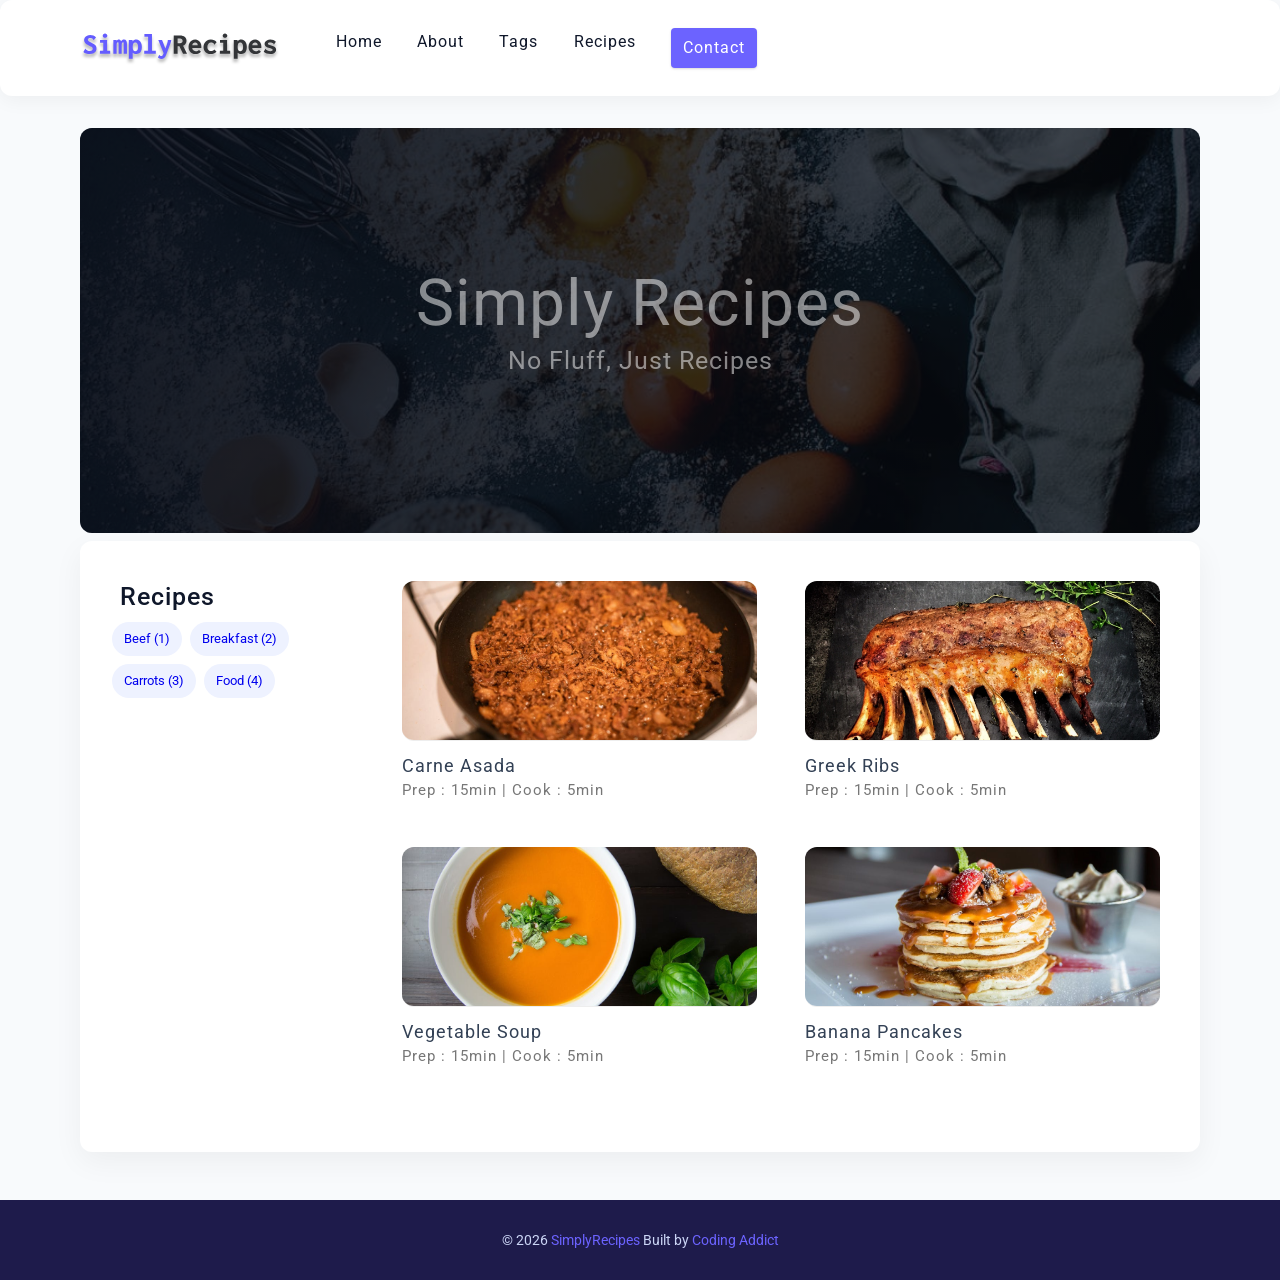
<file: index.html>
<!DOCTYPE html>
<html lang="en">
  <head>
    <meta charset="UTF-8" />
    <meta http-equiv="X-UA-Compatible" content="IE=edge" />
    <meta name="viewport" content="width=device-width, initial-scale=1.0" />
    <title>Simply Recipes || Starter</title>
    <!-- favicon -->
    <link rel="shortcut icon" href="./assets/favicon.ico" type="image/x-icon" />
    <!-- normalize -->
    <link rel="stylesheet" href="./css/normalize.css" />
    <!-- font-awesome -->
    <link
      rel="stylesheet"
      href="https://cdnjs.cloudflare.com/ajax/libs/font-awesome/5.14.0/css/all.min.css"
    />
    <!--font style-->
    <link rel="preconnect" href="https://fonts.googleapis.com">
<link rel="preconnect" href="https://fonts.gstatic.com" crossorigin>
<link href="https://fonts.googleapis.com/css2?family=Roboto:ital,wght@0,100..900;1,100..900&display=swap" rel="stylesheet">
    <!-- main css -->
    <link rel="stylesheet" href="./css/main.css" />
  </head>
  <body>
    <!--nav-->
    <nav class="navbar">
      <div class="nav-center">
          <!--header-->
 <div class="nav-header">
        <a href="index.html" class="nav-logo">
          <img src="./assets/logo.svg" alt="simply recipes"> 
        </a>
        <button type="button" class="btn nav-btn" >
          <i class="fas fa-align-justify"></i>
        </button>
      </div>
      <div class="nav-links">
        <a href="index.html" class="nav-link">home</a>
        <a href="about.html" class="nav-link">about</a>
        <a href="tags.html" class="nav-link">tags</a>
        <a href="recipes.html" class="nav-link">recipes</a>
        <div class="nav-link contact-link">
          <a href="contact.html" class="btn">contact</a>
        </div>
      </div>
      </div>
    </nav> 
    <!--end of nav-->
    <!--main-->
      <main class="page">
        <header class="hero">
          <div class="hero-container">
            <div class="hero-text">
              <h1>simply recipes</h1>
              <h4>no fluff, just recipes</h4>
            </div>
          </div>
        </header>
        <!-- end of header -->
         <!--recipes container-->
         <section class="recipes-container">
          <!--tags-container-->
          <div class="tags-container">
            <h4>recipes</h4>
            <div class="tags-list">
            <a href="tag-template.html">Beef (1)</a>
            <a href="tag-template.html">Breakfast (2)</a>
            <a href="tag-template.html">Carrots (3)</a>
            <a href="tag-template.html">Food (4)</a>
            </div>
          </div>
          <!--end of tags-container-->
          <!--recipes-list-->
          <div class="recipes-list">
             <!-- single recipe -->
          <a href="single-recipe.html" class="recipe">
            <img src="./assets/recipes/recipe-1.jpeg" alt="Food"
              class="img recipe-img"/>
            <h5>Carne Asada</h5>
            <p>Prep : 15min | Cook : 5min</p>
          </a>
          <!-- end of single recipe -->
             <!-- single recipe -->
          <a href="single-recipe.html" class="recipe">
            <img src="./assets/recipes/recipe-2.jpeg" alt="Food"
              class="img recipe-img"/>
            <h5>Greek ribs</h5>
            <p>Prep : 15min | Cook : 5min</p>
          </a>
          <!-- end of single recipe -->
             <!-- single recipe -->
          <a href="single-recipe.html" class="recipe">
            <img src="./assets/recipes/recipe-3.jpeg" alt="Food"
              class="img recipe-img"/>
            <h5>Vegetable soup</h5>
            <p>Prep : 15min | Cook : 5min</p>
          </a>
          <!-- end of single recipe -->
             <!-- single recipe -->
          <a href="single-recipe.html" class="recipe">
            <img src="./assets/recipes/recipe-4.jpeg" alt="Food"
              class="img recipe-img"/>
            <h5>Banana pancakes</h5>
            <p>Prep : 15min | Cook : 5min</p>
          </a>
          <!-- end of single recipe -->
          </div>
          <!--end of recipes-list-->
         </section>
         <!--end of recipes container-->
      </section>
      </main>
  <!--end of main-->
  <!--footer-->
  <footer class="page-footer">
    <p>&copy; <span id="date"></span>
    <span class="footer-logo"> SimplyRecipes</span> Built by <a href="https://johnsmilga.com/">Coding Addict</a> </p>
  </footer>
    <script src="./js/app.js"></script>
  </body>
</html>
</file>
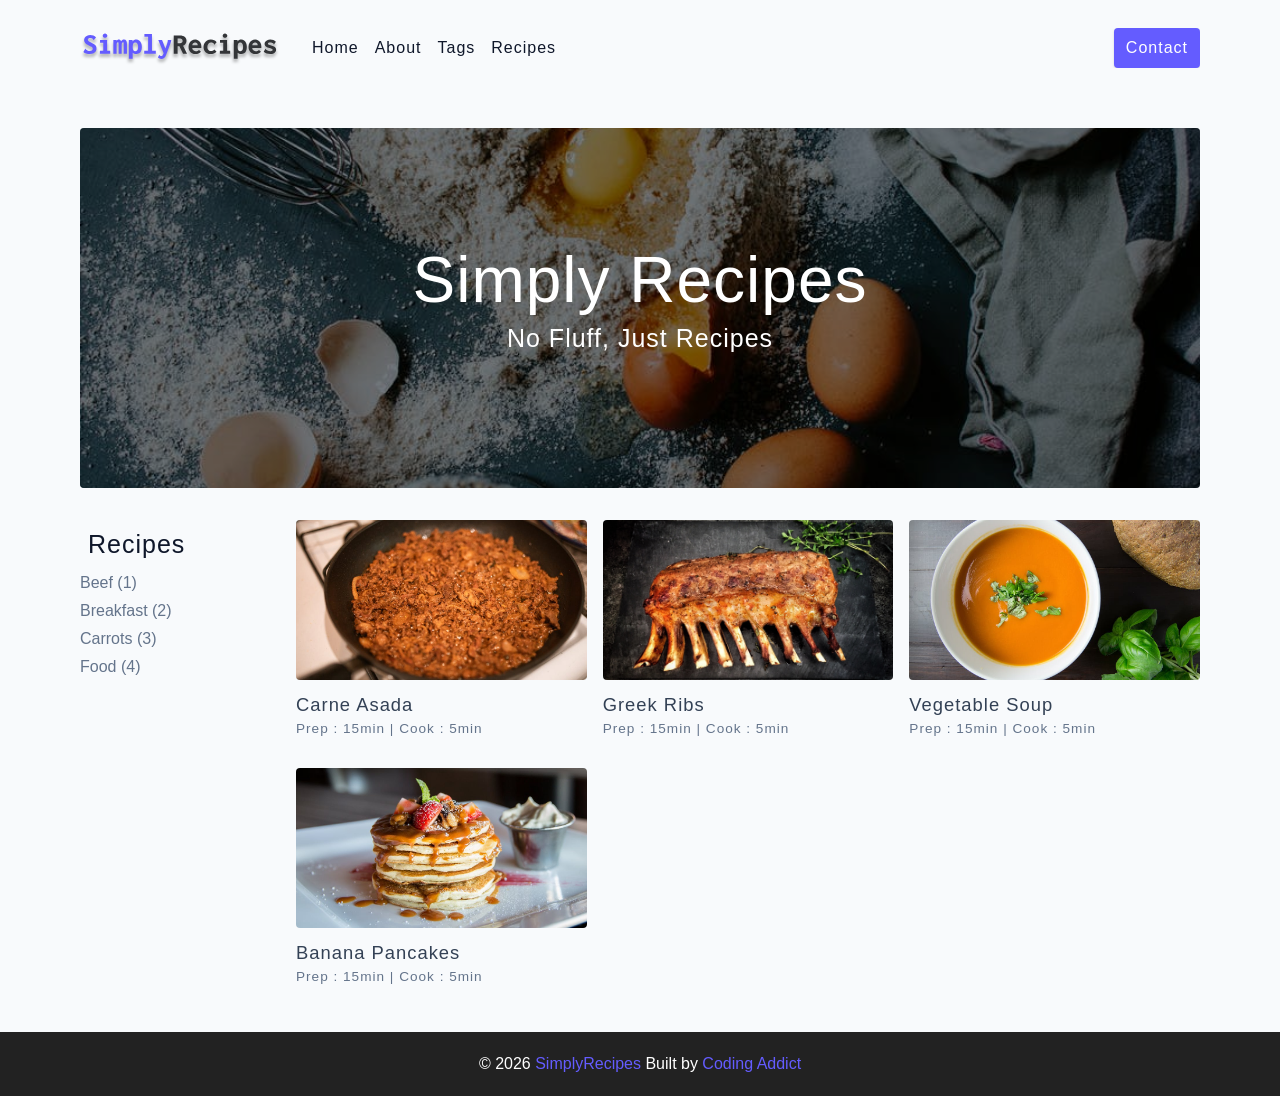
<file: starter/index.html>
<!DOCTYPE html>
<html lang="en">
  <head>
    <meta charset="UTF-8" />
    <meta http-equiv="X-UA-Compatible" content="IE=edge" />
    <meta name="viewport" content="width=device-width, initial-scale=1.0" />
    <title>Simply Recipes || Starter</title>
    <!-- favicon -->
    <link rel="shortcut icon" href="./assets/favicon.ico" type="image/x-icon" />
    <!-- normalize -->
    <link rel="stylesheet" href="./css/normalize.css" />
    <!-- font-awesome -->
    <link
      rel="stylesheet"
      href="https://cdnjs.cloudflare.com/ajax/libs/font-awesome/5.14.0/css/all.min.css"
    />
    <!-- main css -->
    <link rel="stylesheet" href="./css/main.css" />
  </head>
  <body>
    <!--nav-->
    <nav class="navbar">
      <div class="nav-center">
          <!--header-->
 <div class="nav-header">
        <a href="index.html" class="nav-logo">
          <img src="./assets/logo.svg" alt="simply recipes"> 
        </a>
        <button type="button" class="btn nav-btn" >
          <i class="fas fa-align-justify"></i>
        </button>
      </div>
      <div class="nav-links">
        <a href="index.html" class="nav-link">home</a>
        <a href="about.html" class="nav-link">about</a>
        <a href="tags.html" class="nav-link">tags</a>
        <a href="recipes.html" class="nav-link">recipes</a>
        <div class="nav-link contact-link">
          <a href="contact.html" class="btn">contact</a>
        </div>
      </div>
      </div>
    </nav> 
    <!--end of nav-->
    <!--main-->
      <main class="page">
        <header class="hero">
          <div class="hero-container">
            <div class="hero-text">
              <h1>simply recipes</h1>
              <h4>no fluff, just recipes</h4>
            </div>
          </div>
        </header>
        <!-- end of header -->
         <!--recipes container-->
         <section class="recipes-container">
          <!--tags-container-->
          <div class="tags-container">
            <h4>recipes</h4>
            <div class="tags-list">
            <a href="tag-template.html">Beef (1)</a>
            <a href="tag-template.html">Breakfast (2)</a>
            <a href="tag-template.html">Carrots (3)</a>
            <a href="tag-template.html">Food (4)</a>
            </div>
          </div>
          <!--end of tags-container-->
          <!--recipes-list-->
          <div class="recipes-list">
             <!-- single recipe -->
          <a href="single-recipe.html" class="recipe">
            <img src="./assets/recipes/recipe-1.jpeg" alt="Food"
              class="img recipe-img"/>
            <h5>Carne Asada</h5>
            <p>Prep : 15min | Cook : 5min</p>
          </a>
          <!-- end of single recipe -->
             <!-- single recipe -->
          <a href="single-recipe.html" class="recipe">
            <img src="./assets/recipes/recipe-2.jpeg" alt="Food"
              class="img recipe-img"/>
            <h5>Greek ribs</h5>
            <p>Prep : 15min | Cook : 5min</p>
          </a>
          <!-- end of single recipe -->
             <!-- single recipe -->
          <a href="single-recipe.html" class="recipe">
            <img src="./assets/recipes/recipe-3.jpeg" alt="Food"
              class="img recipe-img"/>
            <h5>Vegetable soup</h5>
            <p>Prep : 15min | Cook : 5min</p>
          </a>
          <!-- end of single recipe -->
             <!-- single recipe -->
          <a href="single-recipe.html" class="recipe">
            <img src="./assets/recipes/recipe-4.jpeg" alt="Food"
              class="img recipe-img"/>
            <h5>Banana pancakes</h5>
            <p>Prep : 15min | Cook : 5min</p>
          </a>
          <!-- end of single recipe -->
          </div>
          <!--end of recipes-list-->
         </section>
         <!--end of recipes container-->
      </section>
      </main>
  <!--end of main-->
  <!--footer-->
  <footer class="page-footer">
    <p>&copy; <span id="date"></span>
    <span class="footer-logo"> SimplyRecipes</span> Built by <a href="https://johnsmilga.com/">Coding Addict</a> </p>
  </footer>
    <script src="./js/app.js"></script>
  </body>
</html>
</file>
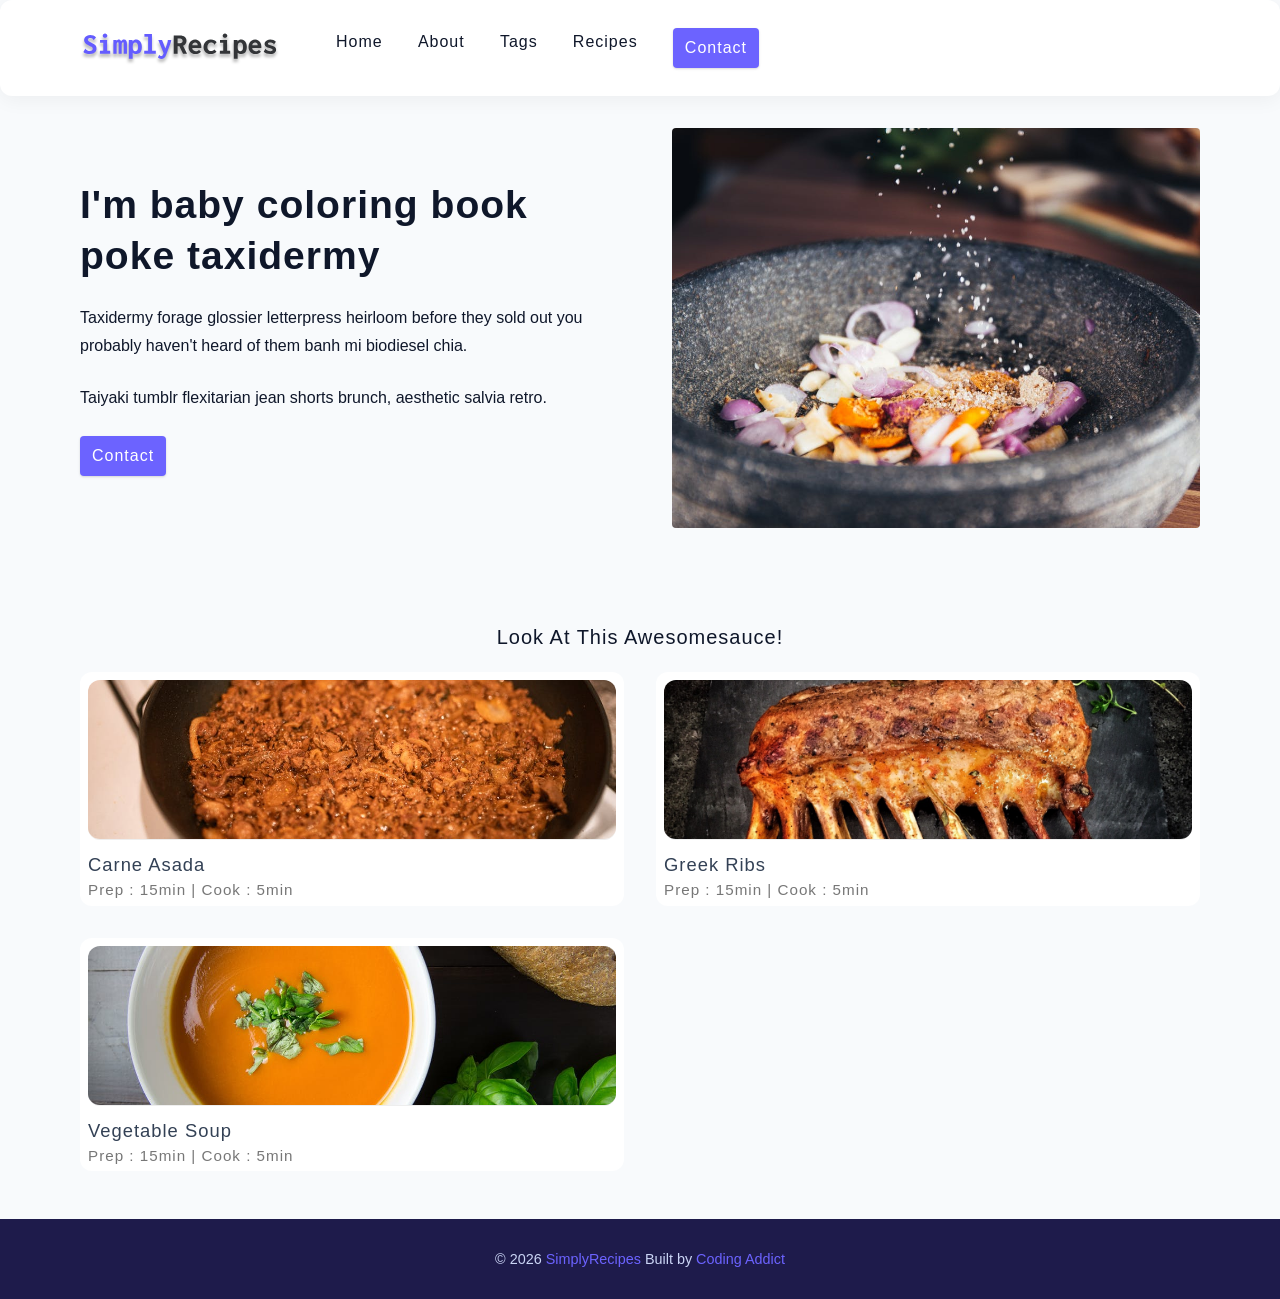
<file: about.html>
<!DOCTYPE html>
<html lang="en">
  <head>
    <meta charset="UTF-8" />
    <meta http-equiv="X-UA-Compatible" content="IE=edge" />
    <meta name="viewport" content="width=device-width, initial-scale=1.0" />
    <title>About || Starter</title>
    <!-- favicon -->
    <link rel="shortcut icon" href="./assets/favicon.ico" type="image/x-icon" />
    <!-- normalize -->
    <link rel="stylesheet" href="./css/normalize.css" />
    <!-- font-awesome -->
    <link
      rel="stylesheet"
      href="https://cdnjs.cloudflare.com/ajax/libs/font-awesome/5.14.0/css/all.min.css"
    />
    <!-- main css -->
    <link rel="stylesheet" href="./css/main.css" />
  </head>
  <body>
    <!--nav-->
    <nav class="navbar">
      <div class="nav-center">
          <!--header-->
 <div class="nav-header">
        <a href="index.html" class="nav-logo">
          <img src="./assets/logo.svg" alt="simply recipes"> 
        </a>
        <button type="button" class="btn nav-btn" >
          <i class="fas fa-align-justify"></i>
        </button>
      </div>
      <div class="nav-links">
        <a href="index.html" class="nav-link">home</a>
        <a href="about.html" class="nav-link">about</a>
        <a href="tags.html" class="nav-link">tags</a>
        <a href="recipes.html" class="nav-link">recipes</a>
        <div class="nav-link contact-link">
          <a href="contact.html" class="btn">contact</a>
        </div>
      </div>
      </div>
    </nav> 
    <!--end of nav-->
    <!--main-->
    <main class="page">
      <section class="about-page">
        <article>
          <h2>I'm baby coloring book poke taxidermy</h2>
          <p>Taxidermy forage glossier letterpress heirloom before they sold out you probably haven't heard of them banh mi biodiesel chia.</p>
          <p>Taiyaki tumblr flexitarian jean shorts brunch, aesthetic salvia retro.</p>
         <a href="contact.html" class="btn">contact</a>
        </article>
        <img src="assets/about.jpeg" alt="pouring salt" class="img about-img">
      </section>
      <section class="featured-recipes"></section>
        <h5 class="featured-title">Look At this Awesomesauce!</h5>
        <!--recipes-list-->
          <div class="recipes-list">
             <!-- single recipe -->
          <a href="single-recipe.html" class="recipe">
            <img src="./assets/recipes/recipe-1.jpeg" alt="Food"
              class="img recipe-img"/>
            <h5>Carne Asada</h5>
            <p>Prep : 15min | Cook : 5min</p>
          </a>
          <!-- end of single recipe -->
             <!-- single recipe -->
          <a href="single-recipe.html" class="recipe">
            <img src="./assets/recipes/recipe-2.jpeg" alt="Food"
              class="img recipe-img"/>
            <h5>Greek ribs</h5>
            <p>Prep : 15min | Cook : 5min</p>
          </a>
          <!-- end of single recipe -->
             <!-- single recipe -->
          <a href="single-recipe.html" class="recipe">
            <img src="./assets/recipes/recipe-3.jpeg" alt="Food"
              class="img recipe-img"/>
            <h5>Vegetable soup</h5>
            <p>Prep : 15min | Cook : 5min</p>
          </a>
          <!-- end of single recipe -->
          </div>
          <!--end of recipes-list-->
      </featured-recipes>
    </main>
   <!--end of main-->
     <!--footer-->
  <footer class="page-footer">
    <p>&copy; <span id="date"></span>
    <span class="footer-logo"> SimplyRecipes</span> Built by <a href="https://johnsmilga.com/">Coding Addict</a> </p>
  </footer>
    <script src="./js/app.js"></script>
  </body>
</html>
</file>
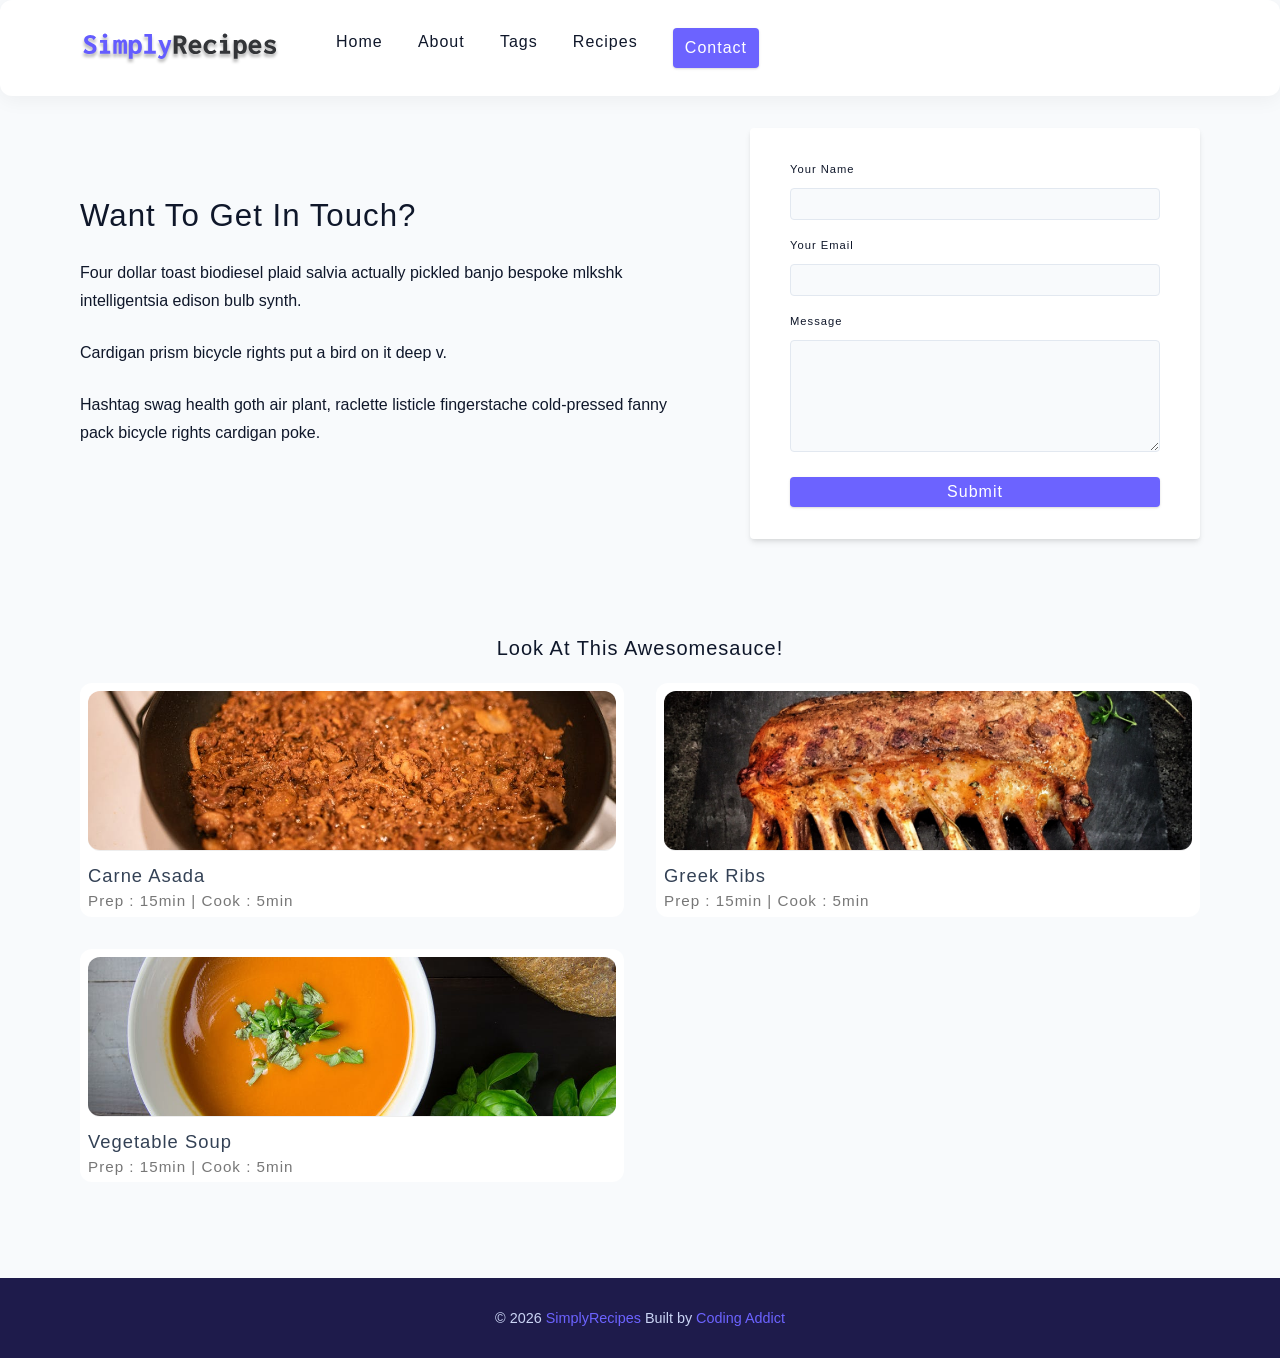
<file: contact.html>
<!DOCTYPE html>
<html lang="en">
  <head>
    <meta charset="UTF-8" />
    <meta http-equiv="X-UA-Compatible" content="IE=edge" />
    <meta name="viewport" content="width=device-width, initial-scale=1.0" />
    <title>Contact || Starter</title>
    <!-- favicon -->
    <link rel="shortcut icon" href="./assets/favicon.ico" type="image/x-icon" />
    <!-- normalize -->
    <link rel="stylesheet" href="./css/normalize.css" />
    <!-- font-awesome -->
    <link
      rel="stylesheet"
      href="https://cdnjs.cloudflare.com/ajax/libs/font-awesome/5.14.0/css/all.min.css"
    />
    <!-- main css -->
    <link rel="stylesheet" href="./css/main.css" />
  </head>
  <body>
    <!--nav-->
    <nav class="navbar">
      <div class="nav-center">
          <!--header-->
 <div class="nav-header">
        <a href="index.html" class="nav-logo">
          <img src="./assets/logo.svg" alt="simply recipes"> 
        </a>
        <button type="button" class="btn nav-btn" >
          <i class="fas fa-align-justify"></i>
        </button>
      </div>
      <div class="nav-links">
        <a href="index.html" class="nav-link">home</a>
        <a href="about.html" class="nav-link">about</a>
        <a href="tags.html" class="nav-link">tags</a>
        <a href="recipes.html" class="nav-link">recipes</a>
        <div class="nav-link contact-link">
          <a href="contact.html" class="btn">contact</a>
        </div>
      </div>
      </div>
    </nav> 
    <!--end of nav-->
    <!--main-->
      <main class="page">
      <section class="contact-container">
        <article class="contact-info">
          <h3>Want To Get In Touch?</h3>
          <p>Four dollar toast biodiesel plaid salvia actually pickled banjo bespoke mlkshk intelligentsia edison bulb synth.</p>
          <p>Cardigan prism bicycle rights put a bird on it deep v.</p>
          <p>Hashtag swag health goth air plant, raclette listicle fingerstache cold-pressed fanny pack bicycle rights cardigan poke.</p>
        </article>
        <article>
          <form  class="form contact-form">
            <!--single form row-->
            <div class="form-row">
              <label for="name" class="form-label">your name</label>
              <input type="text" name="name" id="name" class="form-input">
            </div>
            <!-- end of single form row-->
              <!--single form row-->
            <div class="form-row">
              <label for="email" class="form-label">your email</label>
              <input type="text" name="email" id="email" class="form-input">
            </div>
            <!-- end of single form row-->
             <div class="form-row">
              <label for="message" class="form-label">message</label>
              <textarea name="message" id="message" class="form-textarea"></textarea>
             </div>
             <button type="submit" class="btn btn-block">submit</button>
          </form>
        </article>
      </section>
      <section class="featured-recipes">
        <h5 class="featured-title">Look At this Awesomesauce!</h5>
        <!--recipes-list-->
          <div class="recipes-list">
             <!-- single recipe -->
          <a href="single-recipe.html" class="recipe">
            <img src="./assets/recipes/recipe-1.jpeg" alt="Food"
              class="img recipe-img"/>
            <h5>Carne Asada</h5>
            <p>Prep : 15min | Cook : 5min</p>
          </a>
          <!-- end of single recipe -->
             <!-- single recipe -->
          <a href="single-recipe.html" class="recipe">
            <img src="./assets/recipes/recipe-2.jpeg" alt="Food"
              class="img recipe-img"/>
            <h5>Greek ribs</h5>
            <p>Prep : 15min | Cook : 5min</p>
          </a>
          <!-- end of single recipe -->
             <!-- single recipe -->
          <a href="single-recipe.html" class="recipe">
            <img src="./assets/recipes/recipe-3.jpeg" alt="Food"
              class="img recipe-img"/>
            <h5>Vegetable soup</h5>
            <p>Prep : 15min | Cook : 5min</p>
          </a>
          <!-- end of single recipe -->
          </div>
          <!--end of recipes-list-->
        </section>
      </main>
       <!--end of main-->
    <!--footer-->
  <footer class="page-footer">
    <p>&copy; <span id="date"></span>
    <span class="footer-logo"> SimplyRecipes</span> Built by <a href="https://johnsmilga.com/">Coding Addict</a> </p>
  </footer>
    <script src="./js/app.js"></script>
    
  </body>
</html>
</file>
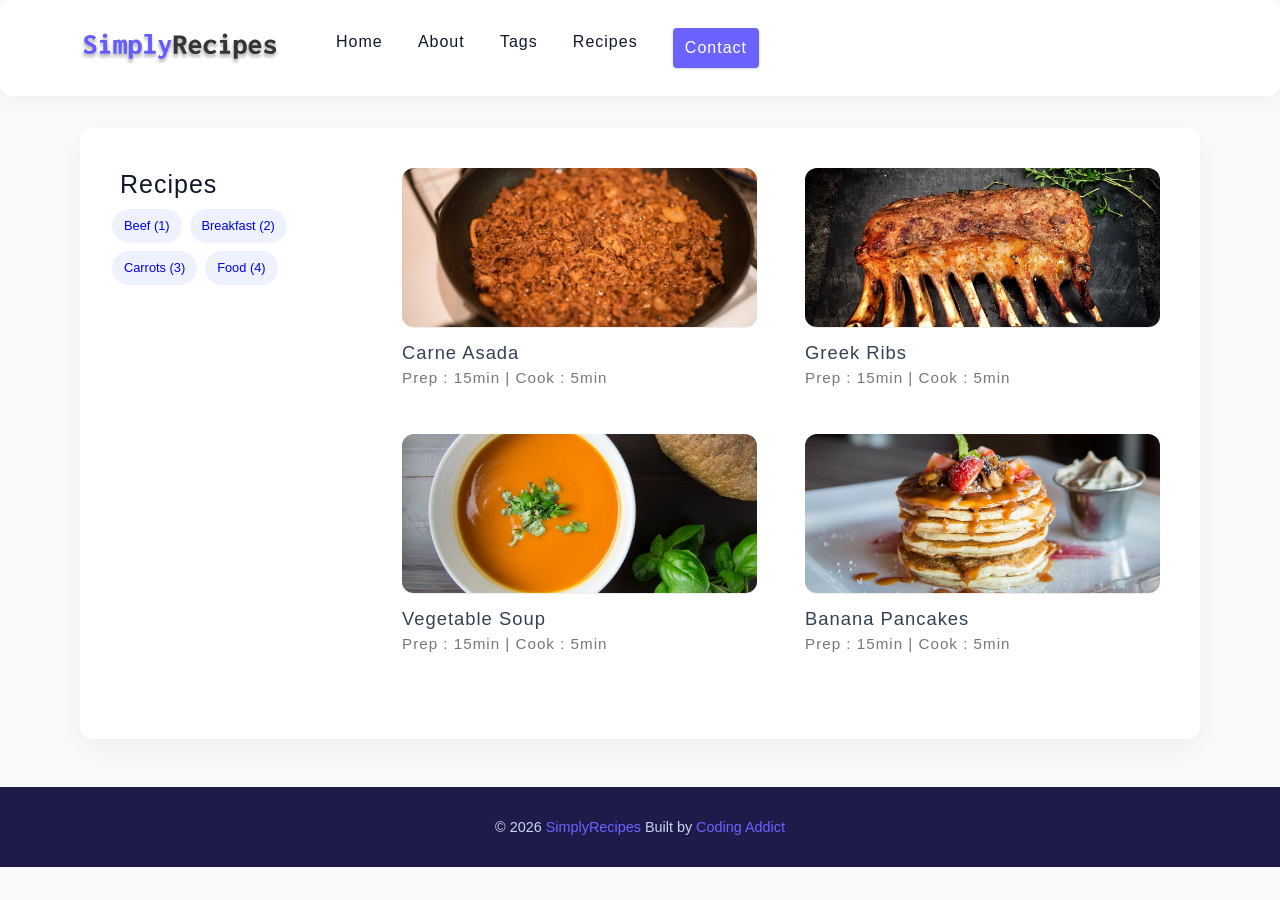
<file: recipes.html>
<!DOCTYPE html>
<html lang="en">
  <head>
    <meta charset="UTF-8" />
    <meta http-equiv="X-UA-Compatible" content="IE=edge" />
    <meta name="viewport" content="width=device-width, initial-scale=1.0" />
    <title>Recipes || Starter</title>
    <!-- favicon -->
    <link rel="shortcut icon" href="./assets/favicon.ico" type="image/x-icon" />
    <!-- normalize -->
    <link rel="stylesheet" href="./css/normalize.css" />
    <!-- font-awesome -->
    <link
      rel="stylesheet"
      href="https://cdnjs.cloudflare.com/ajax/libs/font-awesome/5.14.0/css/all.min.css"
    />
    <!-- main css -->
    <link rel="stylesheet" href="./css/main.css" />
  </head>
  <body>
    <!--nav-->
    <nav class="navbar">
      <div class="nav-center">
          <!--header-->
 <div class="nav-header">
        <a href="index.html" class="nav-logo">
          <img src="./assets/logo.svg" alt="simply recipes"> 
        </a>
        <button type="button" class="btn nav-btn" >
          <i class="fas fa-align-justify"></i>
        </button>
      </div>
      <div class="nav-links">
        <a href="index.html" class="nav-link">home</a>
        <a href="about.html" class="nav-link">about</a>
        <a href="tags.html" class="nav-link">tags</a>
        <a href="recipes.html" class="nav-link">recipes</a>
        <div class="nav-link contact-link">
          <a href="contact.html" class="btn">contact</a>
        </div>
      </div>
      </div>
    </nav> 
    <!--end of nav-->
     <!--main-->
      <main class="page">
         <!--recipes container-->
         <section class="recipes-container">
          <!--tags-container-->
          <div class="tags-container">
            <h4>recipes</h4>
            <div class="tags-list">
            <a href="tag-template.html">Beef (1)</a>
            <a href="tag-template.html">Breakfast (2)</a>
            <a href="tag-template.html">Carrots (3)</a>
            <a href="tag-template.html">Food (4)</a>
            </div>
          </div>
          <!--end of tags-container-->
          <!--recipes-list-->
          <div class="recipes-list">
             <!-- single recipe -->
          <a href="single-recipe.html" class="recipe">
            <img src="./assets/recipes/recipe-1.jpeg" alt="Food"
              class="img recipe-img"/>
            <h5>Carne Asada</h5>
            <p>Prep : 15min | Cook : 5min</p>
          </a>
          <!-- end of single recipe -->
             <!-- single recipe -->
          <a href="single-recipe.html" class="recipe">
            <img src="./assets/recipes/recipe-2.jpeg" alt="Food"
              class="img recipe-img"/>
            <h5>Greek ribs</h5>
            <p>Prep : 15min | Cook : 5min</p>
          </a>
          <!-- end of single recipe -->
             <!-- single recipe -->
          <a href="single-recipe.html" class="recipe">
            <img src="./assets/recipes/recipe-3.jpeg" alt="Food"
              class="img recipe-img"/>
            <h5>Vegetable soup</h5>
            <p>Prep : 15min | Cook : 5min</p>
          </a>
          <!-- end of single recipe -->
             <!-- single recipe -->
          <a href="single-recipe.html" class="recipe">
            <img src="./assets/recipes/recipe-4.jpeg" alt="Food"
              class="img recipe-img"/>
            <h5>Banana pancakes</h5>
            <p>Prep : 15min | Cook : 5min</p>
          </a>
          <!-- end of single recipe -->
          </div>
          <!--end of recipes-list-->
         </section>
         <!--end of recipes container-->
        </main>
    <!--end of main-->
    <!--footer-->
  <footer class="page-footer">
    <p>&copy; <span id="date"></span>
    <span class="footer-logo"> SimplyRecipes</span> Built by <a href="https://johnsmilga.com/">Coding Addict</a> </p>
  </footer>
    <script src="./js/app.js"></script>
  </body>
</html>
</file>
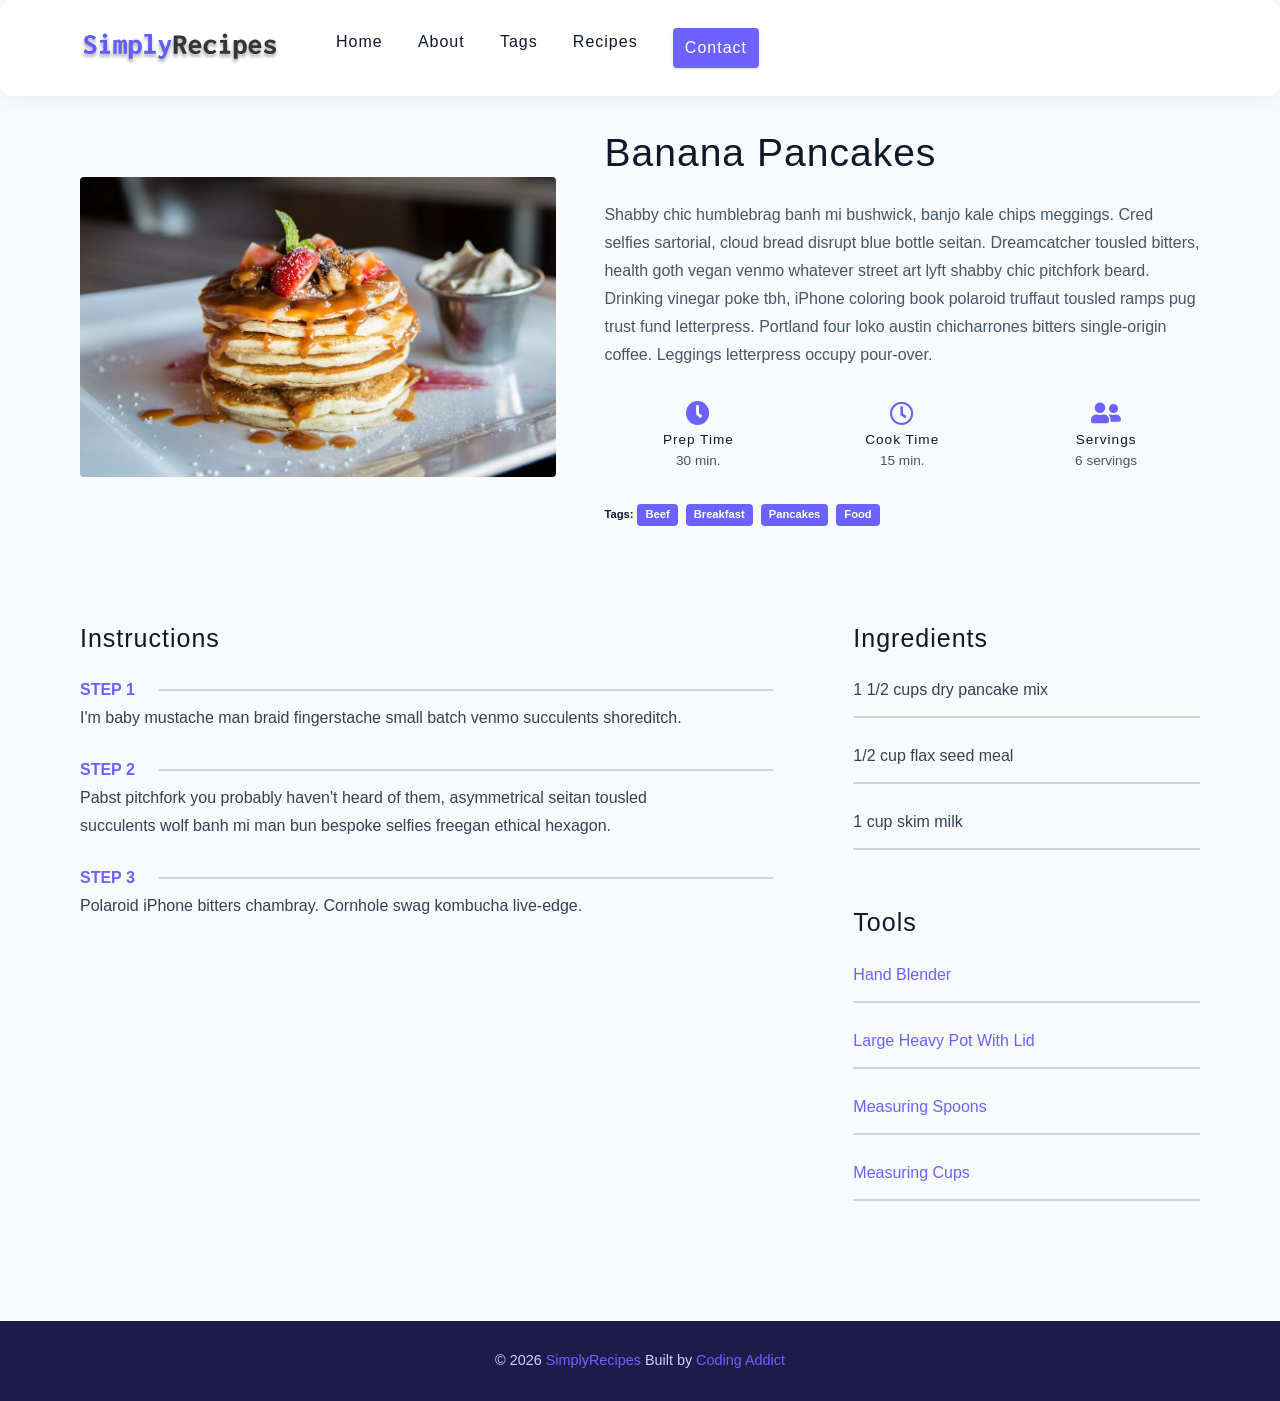
<file: single-recipe.html>
<!DOCTYPE html>
<html lang="en">
  <head>
    <meta charset="UTF-8" />
    <meta http-equiv="X-UA-Compatible" content="IE=edge" />
    <meta name="viewport" content="width=device-width, initial-scale=1.0" />
    <title>Single Recipe || Starter</title>
    <!-- favicon -->
    <link rel="shortcut icon" href="./assets/favicon.ico" type="image/x-icon" />
    <!-- normalize -->
    <link rel="stylesheet" href="./css/normalize.css" />
    <!-- font-awesome -->
    <link
      rel="stylesheet"
      href="https://cdnjs.cloudflare.com/ajax/libs/font-awesome/5.14.0/css/all.min.css"
    />
    <!-- main css -->
    <link rel="stylesheet" href="./css/main.css" />
  </head>
  <body>
     <!-- main css -->
    <link rel="stylesheet" href="./css/main.css" />
  </head>
  <body>
    <!--nav-->
    <nav class="navbar">
      <div class="nav-center">
          <!--header-->
 <div class="nav-header">
        <a href="index.html" class="nav-logo">
          <img src="./assets/logo.svg" alt="simply recipes"> 
        </a>
        <button type="button" class="btn nav-btn" >
          <i class="fas fa-align-justify"></i>
        </button>
      </div>
      <div class="nav-links">
        <a href="index.html" class="nav-link">home</a>
        <a href="about.html" class="nav-link">about</a>
        <a href="tags.html" class="nav-link">tags</a>
        <a href="recipes.html" class="nav-link">recipes</a>
        <div class="nav-link contact-link">
          <a href="contact.html" class="btn">contact</a>
        </div>
      </div>
      </div>
    </nav> 
    <!--end of nav-->
     <!--main-->
      <main class="page">
        <div class="recipe-page">
          <section class="recipe-hero">
            <img src="assets/recipes/recipe-4.jpeg" class="img recipe-hero-img" alt="pancakes">
            <article>
              <h2>Banana pancakes</h2>
              <p>Shabby chic humblebrag banh mi bushwick, banjo kale chips meggings. Cred selfies sartorial, cloud bread disrupt blue bottle seitan. Dreamcatcher tousled bitters, health goth vegan venmo whatever street art lyft shabby chic pitchfork beard. Drinking vinegar poke tbh, iPhone coloring book polaroid truffaut tousled ramps pug trust fund letterpress. Portland four loko austin chicharrones bitters single-origin coffee. Leggings letterpress occupy pour-over.</p>
               <!--recipe icons-->
               <div class="recipe-icons">
                <!--single recipe icon-->
                <article>
                  <i class="fas fa-clock"></i>
                  <h5>prep time</h5>
                  <p>30 min.</p>
                </article>
                 <!--single recipe icon-->
                <article>
                  <i class="far fa-clock"></i>
                  <h5>cook time</h5>
                  <p>15 min.</p>
                </article>
                 <!--single recipe icon-->
                <article>
                  <i class="fas fa-user-friends"></i>
                  <h5>servings</h5>
                  <p>6 servings</p>
                </article>
               </div>
               <!-- recipe tags-->
                <div class="recipe-tags">
                  Tags:<a href="tag-template.html">beef</a>
                   <a href="tag-template.html">breakfast</a>
                    <a href="tag-template.html">pancakes</a>
                     <a href="tag-template.html">food</a>
                </div>
            </article>
          </section>
          <!--recipe content-->
          <section class="recipe-content">
            <article>
              <h4>instructions</h4>
              <!--single instruction-->
              <div class="single-instruction">
                <header>
                  <p>step 1</p>
                  <div></div>
                </header>
                <p>I'm baby mustache man braid fingerstache small batch venmo succulents shoreditch.</p>
                <!--single instruction-->
              <div class="single-instruction">
                <header>
                  <p>step 2</p>
                  <div></div>
                </header>
                <p>Pabst pitchfork you probably haven't heard of them, asymmetrical seitan tousled succulents wolf banh mi man bun bespoke selfies freegan ethical hexagon.</p>
                <!--single instruction-->
              <div class="single-instruction">
                <header>
                  <p>step 3</p>
                  <div></div>
                </header>
                <p>Polaroid iPhone bitters chambray. Cornhole swag kombucha live-edge.</p>
              </div>
            </article>
            <article class="second-column">
              <div>
                <h4>Ingredients</h4>
                <p class="single-ingredient">
                  1 1/2 cups dry pancake mix
                </p>
                <p class="single-ingredient">
                 1/2 cup flax seed meal
                </p>
                <p class="single-ingredient">
                 1 cup skim milk
                </p>
              </div>
              <div>
                <h4>Tools</h4>
                <p class="single-tool">Hand Blender</p>
                <p class="single-tool">Large Heavy Pot With Lid</p>
                <p class="single-tool">Measuring Spoons</p>
                <p class="single-tool">Measuring Cups</p>
              </div>
            </article>
          </section>
        </div>
      </main>
     <!--end of main-->
    <!--footer-->
  <footer class="page-footer">
    <p>&copy; <span id="date"></span>
    <span class="footer-logo"> SimplyRecipes</span> Built by <a href="https://johnsmilga.com/">Coding Addict</a> </p>
  </footer>
    <script src="./js/app.js"></script>
  </body>
</html>
</file>
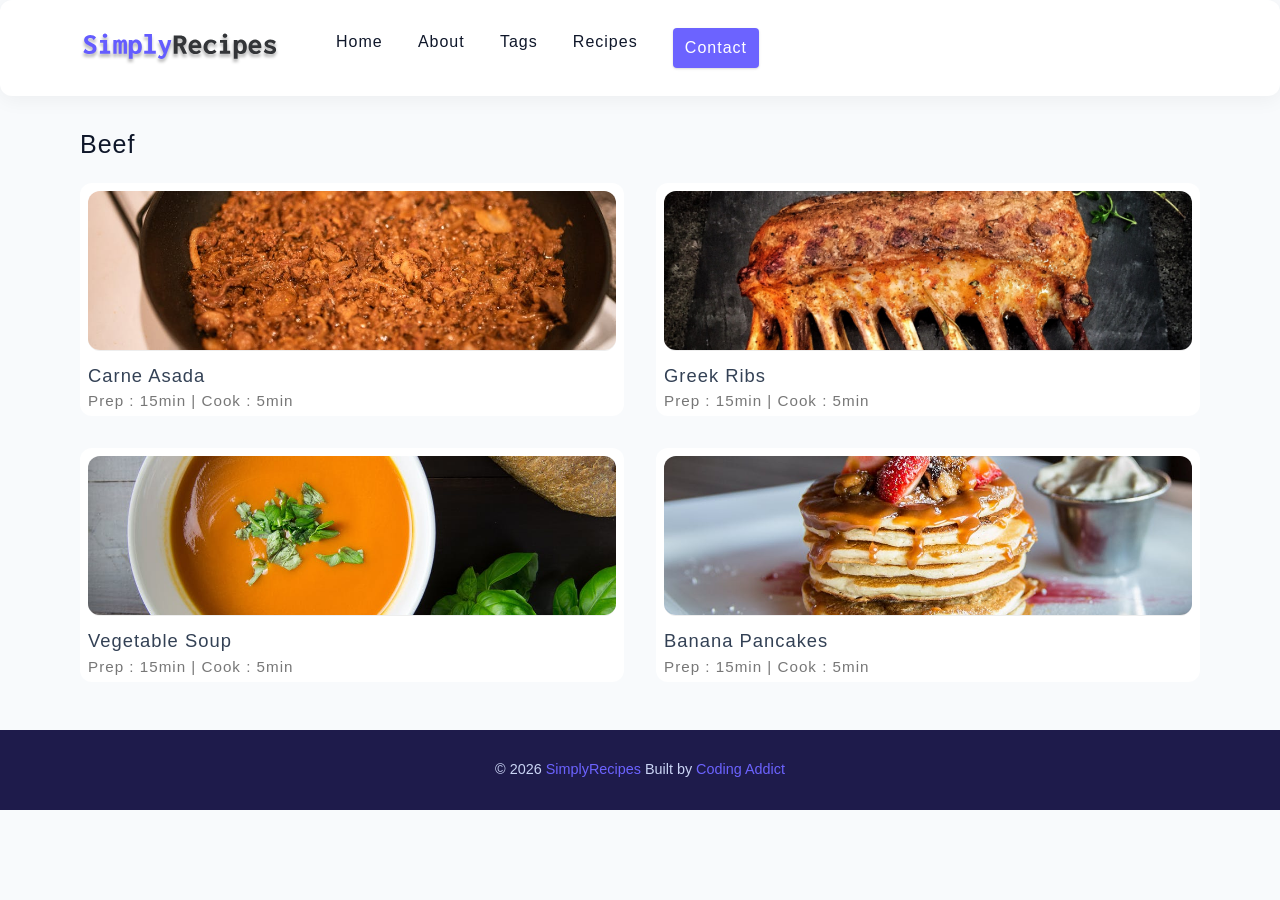
<file: tag-template.html>
<!DOCTYPE html>
<html lang="en">
  <head>
    <meta charset="UTF-8" />
    <meta http-equiv="X-UA-Compatible" content="IE=edge" />
    <meta name="viewport" content="width=device-width, initial-scale=1.0" />
    <title>Beef|| Starter</title>
    <!-- favicon -->
    <link rel="shortcut icon" href="./assets/favicon.ico" type="image/x-icon" />
    <!-- normalize -->
    <link rel="stylesheet" href="./css/normalize.css" />
    <!-- font-awesome -->
    <link
      rel="stylesheet"
      href="https://cdnjs.cloudflare.com/ajax/libs/font-awesome/5.14.0/css/all.min.css"
    />
    <!-- main css -->
    <link rel="stylesheet" href="./css/main.css" />
  </head>
  <body>
    <!--nav-->
    <nav class="navbar">
      <div class="nav-center">
          <!--header-->
 <div class="nav-header">
        <a href="index.html" class="nav-logo">
          <img src="./assets/logo.svg" alt="simply recipes"> 
        </a>
        <button type="button" class="btn nav-btn" >
          <i class="fas fa-align-justify"></i>
        </button>
      </div>
      <div class="nav-links">
        <a href="index.html" class="nav-link">home</a>
        <a href="about.html" class="nav-link">about</a>
        <a href="tags.html" class="nav-link">tags</a>
        <a href="recipes.html" class="nav-link">recipes</a>
        <div class="nav-link contact-link">
          <a href="contact.html" class="btn">contact</a>
        </div>
      </div>
      </div>
    </nav> 
    <!--end of nav-->
    <!--main-->
      <main class="page">
        <div>
          <h4>Beef</h4>
          <!--recipes-list-->
          <div class="recipes-list">
             <!-- single recipe -->
          <a href="single-recipe.html" class="recipe">
            <img src="./assets/recipes/recipe-1.jpeg" alt="Food"
              class="img recipe-img"/>
            <h5>Carne Asada</h5>
            <p>Prep : 15min | Cook : 5min</p>
          </a>
          <!-- end of single recipe -->
             <!-- single recipe -->
          <a href="single-recipe.html" class="recipe">
            <img src="./assets/recipes/recipe-2.jpeg" alt="Food"
              class="img recipe-img"/>
            <h5>Greek ribs</h5>
            <p>Prep : 15min | Cook : 5min</p>
          </a>
          <!-- end of single recipe -->
             <!-- single recipe -->
          <a href="single-recipe.html" class="recipe">
            <img src="./assets/recipes/recipe-3.jpeg" alt="Food"
              class="img recipe-img"/>
            <h5>Vegetable soup</h5>
            <p>Prep : 15min | Cook : 5min</p>
          </a>
          <!-- end of single recipe -->
             <!-- single recipe -->
          <a href="single-recipe.html" class="recipe">
            <img src="./assets/recipes/recipe-4.jpeg" alt="Food"
              class="img recipe-img"/>
            <h5>Banana pancakes</h5>
            <p>Prep : 15min | Cook : 5min</p>
          </a>
          <!-- end of single recipe -->
          </div>
          <!--end of recipes-list-->
        </div>
     </main>
     <!--end of main-->
    <!--footer-->
  <footer class="page-footer">
    <p>&copy; <span id="date"></span>
    <span class="footer-logo"> SimplyRecipes</span> Built by <a href="https://johnsmilga.com/">Coding Addict</a> </p>
  </footer>
    <script src="./js/app.js"></script>
  </body>
</html>
</file>
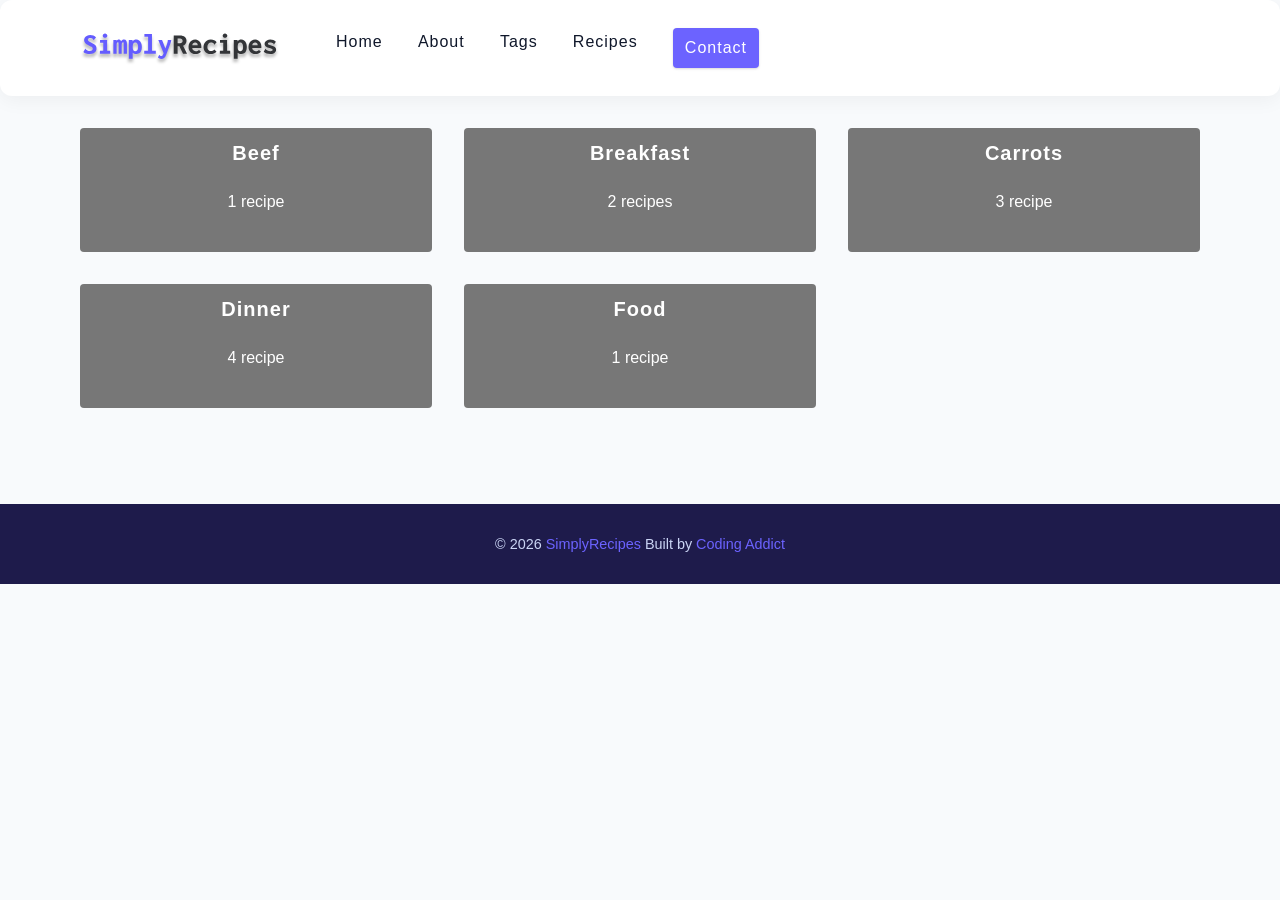
<file: tags.html>
<!DOCTYPE html>
<html lang="en">
  <head>
    <meta charset="UTF-8" />
    <meta http-equiv="X-UA-Compatible" content="IE=edge" />
    <meta name="viewport" content="width=device-width, initial-scale=1.0" />
    <title>Tags || Starter</title>
    <!-- favicon -->
    <link rel="shortcut icon" href="./assets/favicon.ico" type="image/x-icon" />
    <!-- normalize -->
    <link rel="stylesheet" href="./css/normalize.css" />
    <!-- font-awesome -->
    <link
      rel="stylesheet"
      href="https://cdnjs.cloudflare.com/ajax/libs/font-awesome/5.14.0/css/all.min.css"
    />
    <!-- main css -->
    <link rel="stylesheet" href="./css/main.css" />
  </head>
  <body>
    <!--nav-->
    <nav class="navbar">
      <div class="nav-center">
          <!--header-->
 <div class="nav-header">
        <a href="index.html" class="nav-logo">
          <img src="./assets/logo.svg" alt="simply recipes"> 
        </a>
        <button type="button" class="btn nav-btn" >
          <i class="fas fa-align-justify"></i>
        </button>
      </div>
      <div class="nav-links">
        <a href="index.html" class="nav-link">home</a>
        <a href="about.html" class="nav-link">about</a>
        <a href="tags.html" class="nav-link">tags</a>
        <a href="recipes.html" class="nav-link">recipes</a>
        <div class="nav-link contact-link">
          <a href="contact.html" class="btn">contact</a>
        </div>
      </div>
      </div>
    </nav> 
    <!--end of nav-->
    <!--main-->
    <main class="page">
      <section class="tags-wrapper">
        <!--single tag-->
        <a href="tag-template.html" class="tag">
          <h5>beef</h5>
          <p>1 recipe</p>
        </a>
        <!--end of single tag-->
         <!--single tag-->
        <a href="tag-template.html" class="tag">
          <h5>breakfast</h5>
          <p>2 recipes</p>
        </a>
        <!--end of single tag-->
         <!--single tag-->
        <a href="tag-template.html" class="tag">
          <h5>carrots</h5>
          <p>3 recipe</p>
        </a>
        <!--end of single tag-->
         <!--single tag-->
        <a href="tag-template.html" class="tag">
          <h5>dinner</h5>
          <p>4 recipe</p>
        </a>
        <!--end of single tag-->
         <!--single tag-->
        <a href="tag-template.html" class="tag">
          <h5>food</h5>
          <p>1 recipe</p>
        </a>
        <!--end of single tag-->
      </section>
    </main>
    <!--end of main-->
    <!--footer-->
  <footer class="page-footer">
    <p>&copy; <span id="date"></span>
    <span class="footer-logo"> SimplyRecipes</span> Built by <a href="https://johnsmilga.com/">Coding Addict</a> </p>
  </footer>
    <script src="./js/app.js"></script>
  </body>
</html>
</file>
<file: css/main.css>
*,
::after,
::before {
  box-sizing: border-box;
}
/* fonts */

@import url('https://fonts.googleapis.com/css2?family=Roboto:wght@400;500;600&family=Montserrat&display=swap');
html {
  font-size: 100%;
} /*16px*/

:root {
  /* colors */
  --primary-100: #e2e0ff;
  --primary-200: #c1beff;
  --primary-300: #a29dff;
  --primary-400: #837dff;
  --primary-500: #6c63ff;
  --primary-600: #504acc;
  --primary-700: #574fd6;
  --primary-800: #282566;
  --primary-900: #141233;
  --primary-dark:#1e1b4b;
  --primary:#4f46e5;

  /* grey */
  --grey-50: #f8fafc;
  --grey-100: #f9f9f9;
  --grey-200: #e2e8f0;
  --grey-300: #cbd5e1;
  --grey-400: #94a3b8;
  --grey-500: #777;
  --grey-600: #475569;
  --grey-700: #334155;
  --grey-800: #1e293b;
  --grey-900: #0f172a;
  /* rest of the colors */
  --black: #222;
  --white: #fff;
  --red-light: #f8d7da;
  --red-dark: #842029;
  --green-light: #d1e7dd;
  --green-dark: #0f5132;
/*accent */
--accent:#f97316;
/*background*/
--bg-main:#f8fafc;
--bg-card:#ffffff;
/*text*/
--text-main:#0f172a;
--text-light:#64748b;
  /* fonts  */
  --headingFont: 'Roboto', sans-serif;
  --bodyFont: 'Nunito', sans-serif;
  --smallText: 0.7em;
  /* rest of the vars */
  --backgroundColor: var(--grey-50);
  --textColor: var(--grey-900);
  --borderRadius: 0.25rem;
  --letterSpacing: 1px;
  --transition: 0.3s ease-in-out all;
  --max-width: 1120px;
  --fixed-width: 600px;

  /* box shadow*/
  --shadow-1: 0 1px 3px 0 rgba(0, 0, 0, 0.1), 0 1px 2px 0 rgba(0, 0, 0, 0.06);
  --shadow-2: 0 4px 6px -1px rgba(0, 0, 0, 0.1),
    0 2px 4px -1px rgba(0, 0, 0, 0.06);
  --shadow-3: 0 10px 15px -3px rgba(0, 0, 0, 0.1),
    0 4px 6px -2px rgba(0, 0, 0, 0.05);
  --shadow-4: 0 20px 25px -5px rgba(0, 0, 0, 0.1),
    0 10px 10px -5px rgba(0, 0, 0, 0.04);
}

body {
  background: var(--bg-main);
  font-family: Roboto,Arial;
  font-weight: 400;
  line-height: 1.75;
  color: var(--text-main);
  overflow-x: hidden;
}

p {
  margin-top: 0;
  margin-bottom: 1.5rem;
  max-width: 40em;
}

h1,
h2,
h3,
h4,
h5 {
  margin: 0;
  margin-bottom: 1.38rem;
  font-family: var(--headingFont);
  font-weight: 400;
  line-height: 1.3;
  text-transform: capitalize;
  letter-spacing: var(--letterSpacing);
}

h1 {
  margin-top: 0;
  font-size: 3.052rem;
}

h2 {
  font-size: 2.441rem;
}

h3 {
  font-size: 1.953rem;
}

h4 {
  font-size: 1.563rem;
}

h5 {
  font-size: 1.25rem;
}

small,
.text-small {
  font-size: var(--smallText);
}

a {
  text-decoration: none;
}
ul {
  list-style-type: none;
  padding: 0;
}

.img {
  width: 100%;
  display: block;
  object-fit: cover;
}
/* buttons */

.btn {
  cursor: pointer;
  color: var(--white);
  background: var(--primary-500);
  border: transparent;
  border-radius: var(--borderRadius);
  letter-spacing: var(--letterSpacing);
  padding: 0.375rem 0.75rem;
  box-shadow: var(--shadow-1);
  transition: var(--transtion);
  text-transform: capitalize;
  display: inline-block;
}
.btn:hover {
  background: var(--primary-700);
  box-shadow: var(--shadow-3);
}
.btn-hipster {
  color: var(--primary-500);
  background: var(--primary-200);
}
.btn-hipster:hover {
  color: var(--primary-200);
  background: var(--primary-700);
}
.btn-block {
  width: 100%;
}

/* alerts */
.alert {
  padding: 0.375rem 0.75rem;
  margin-bottom: 1rem;
  border-color: transparent;
  border-radius: var(--borderRadius);
}

.alert-danger {
  color: var(--red-dark);
  background: var(--red-light);
}
.alert-success {
  color: var(--green-dark);
  background: var(--green-light);
}
/* form */

.form {
  width: 90vw;
  max-width: var(--fixed-width);
  background: var(--white);
  border-radius: var(--borderRadius);
  box-shadow: var(--shadow-2);
  padding: 2rem 2.5rem;
  margin: 3rem auto;
}
.form-label {
  display: block;
  font-size: var(--smallText);
  margin-bottom: 0.5rem;
  text-transform: capitalize;
  letter-spacing: var(--letterSpacing);
}
.form-input,
.form-textarea {
  width: 100%;
  padding: 0.375rem 0.75rem;
  border-radius: var(--borderRadius);
  background: var(--backgroundColor);
  border: 1px solid var(--grey-200);
}

.form-row {
  margin-bottom: 1rem;
}

.form-textarea {
  height: 7rem;
}
::placeholder {
  font-family: inherit;
  color: var(--grey-400);
}
.form-alert {
  color: var(--red-dark);
  letter-spacing: var(--letterSpacing);
  text-transform: capitalize;
}
/* alert */

@keyframes spinner {
  to {
    transform: rotate(360deg);
  }
}

.loading {
  width: 6rem;
  height: 6rem;
  border: 5px solid var(--grey-400);
  border-radius: 50%;
  border-top-color: var(--primary-500);
  animation: spinner 0.6s linear infinite;
}
.loading {
  margin: 0 auto;
}
/* title */

.title {
  text-align: center;
}

.title-underline {
  background: var(--primary-500);
  width: 7rem;
  height: 0.25rem;
  margin: 0 auto;
  margin-top: -1rem;
}

/*
=============== 
Navbar
===============
*/
.navbar {
  display: flex;
  justify-content: center;
  align-items: center;
  background: white;
  padding: 1rem 2rem;
  border-radius: 12px;
  margin-bottom: 2rem;
  box-shadow: 0 4px 20px rgba(0, 0, 0, 0.05);
 /* background: blue;*/

}
section{
  margin-bottom: 3rem;
}
.nav-center{
  width: 90vw;
  max-width: var(--max-width);
 /* background: red;*/
}
.nav-header{
  height: 6rem;
  display: flex;
  justify-content: space-between;
  align-items: center;
}
.nav-logo{
  display: flex;
  align-items: center;
}
.nav-header img{
  width: 200px;
}
.nav-btn{
 font-size: 1.5rem;
  background: var(--primary);
  border: none;
  cursor: pointer; 
}
.nav-btn i{
  font-size: 1.25rem;
}
.nav-links{
   position: fixed;
  top: 0;
  left: 0;
  width: 75%;
  max-width: 280px;
  height: 100%;
  background:white;
  display: flex;
  flex-direction: column;
  padding: 1.5rem;
  gap: 1.2rem;
  transition: 0.3s ease;
  z-index: 1000;
  transform: translateX(-100%);
  transition: transform 0.3s ease;
}
.nav-links.active{
  box-shadow: 5px 0 20px rgba(0,0,0,0.2);
  transform: translateX(0);
}
.nav-link{
  display: block;
  text-align: left;
  padding: 0.75rem 0;
  text-transform: capitalize;
  color: var(--grey-900);
  letter-spacing: var(--letterSpacing);
  padding: 1rem o;
  border-top: 1px solid  var(--grey-500);
  transition: var(--transition);
}
.nav-link:hover{
  color: var(--primary-500);
}
.contact-link a{
  padding: o.15rem 1rem;
}
@media screen and (min-width: 992px) {
  .nav-btn {
    display: none;
  }
  .navbar{
    height: 6rem;
  }
  .nav-center{
    display: flex;
    align-items: center;
  }
  .nav-header{
    height: auto;
    margin-right: 2rem;
  }
  .nav-links{
   position: static;
    transform: translateX(0);
    flex-direction: row;
    height: auto;
    width: auto;
    background: none;
    width: 75%;
    max-width: 280px;
    left: 0;
  }
  }
  .nav-link {
    padding: 0;
    border-top: none;
    margin-right: 1rem;
    font-size: 1rem;
  }
  .contact-link{
    margin-left: auto;
    margin-right: 0;
  }
  

.page{
  width: 90vw;
  max-width: var(--max-width);
  margin: 0 auto;
  padding-top: 2rem 1.5rem;
}
.page-footer{
  min-height: 5rem;
  padding: 1rem;
  background: var(--primary-dark);
  color: #cbd5f5;
  display: flex;
  align-items: center;
  justify-content: center;
  font-size: 0.9rem;
}
.page-footer a:hover{
  text-decoration: underline;
  color: var(--accent);
}
.page-footer a{
  color: #cbd5f5;
}
.page-footer p{
  margin-bottom: 0;
}
.footer-logo,
.page-footer a{
  color: var(--primary-500);
}
.hero{
  height: 45vh;
  background: linear-gradient(
    to right,
    rgba(15,23,42,0.85),
    rgba(15,23,42,0.4)
  ),
  url('../assets/main.jpeg') center/cover no-repeat;
  margin-bottom: 2rem;
  border-radius:12px;
  position: relative;
  font-size: 2.5rem;
  margin-bottom: 0.5rem;
  backdrop-filter: blur(2px);
  overflow: hidden;
}
.hero-container{
  position: absolute;
  width: 100%;
  height: 100%;
  top: 0;
  left: 0;
  background: rgba(0, 0, 0, 0.4);
  border-radius: var(--borderRadius);
  display: flex;
  align-items: center;
  justify-content: center;
}
.hero-text{
  text-align: center;
  color: white;
  position: absolute;
  z-index: 2;
  opacity: 0.5;
  font-weight: 700;
  font-size: 2.8rem;
}
@media screen and (min-width: 768px) {
  .hero-text h1{
    font-size: 4rem;
    margin-bottom: 0;
  }
}
.recipes-container{
  background: white;
  padding: 1rem;
  border-radius: 12px;
  box-shadow: 0 10px 30px rgba(0,0,0,0.05);
  display: grid;
  gap: 2rem ;
  align-items: start;
}
@media screen  and (min-width: 768px) {
  .recipes-container{
    grid-template-columns:200px 1fr;
    padding: 2rem;
  }
}
.tags-container{
  order: 1;
  display: flex;
  flex-direction: column;
  padding-bottom: 3rem;
}
.recipes-list{
  display: grid;
  gap: 2rem ;
  grid-template-columns: repeat(auto-fit, minmax(250px, 1fr));
  padding-bottom: 3rem;
}
.tags-container h4{
  margin: 0.5rem;
  font-weight: 500;
}
.tags-list{
  display: flex;
  flex-wrap: wrap;
  gap: 0.5rem;
  max-width: 100%;
}
.tags-list a{
  background:#eef2ff;
  padding: 6px 12px;
  border-radius: 20px;
  font-size: 0.8rem;
}
.tags-list a:hover{
  background:var(--primary);
  color: white;
  transition: all 0.2s ease;
}
.recipe{
  display: block;
  overflow: hidden;
  border-radius: 12px;
  transition: all 0.3s ease;
  background: white;
  padding: 0.5rem;
  border-radius: 12px;

}
.recipe-img {
  width: 100%;
  height: 15rem;
  object-fit: cover;
  margin-bottom: 1rem;
  border-bottom: 1px solid #eee;
  border-radius: 12px;
}
.recipe:hover{
  transform: translateY(-6px);
  box-shadow: 0 12px 25px rgba(0, 0, 0, 0.12);
}
.recipe h5{
  margin-bottom: 0.5rem;
  line-height: 1;
  color: var(--grey-700);
}
.recipe p{
  margin-bottom: 0;
  line-height: 1;
  margin-top: 0.5rem;
  color: var(--grey-500);
  letter-spacing: var(--letterSpacing);
  font-size: 1rem;
}
@media screen and (min-width:576px) {
  .recipes-list{
    grid-template-columns: 1fr 1fr;
  }
  .recipe-img{
    height: 10rem;
  }
}
@media screen and (min-width:768px) {
  .recipes-container{
    grid-template-columns: 200px 1fr;
  }
  .recipe p{
    font-size: 0.95rem;
  }
  .tags-container{
    order: 0;
  }
}
@media screen and (min-width:1024px) {
  .recipe h5{
    font-size: 1.15rem;
  }
  .recipes-list{
    grid-template-columns: repeat(auto, minmax(250px 1fr));
  }
  .recipes-container{
    grid-template-columns: 250px 1fr;
  }
}
.error-page{
  text-align: center;
  padding-top: 5rem;
  min-height: 60vh;
  flex-direction: column;
  justify-content: center;
}
.error-page h1{
  font-size: 9rem;
}
.featured-title{
  text-align: center;
}
.about-page h2{
text-transform:none;
font-weight: bold;
}
.about-page{
  display: grid;
  gap: 2rem 4rem;
  padding-bottom: 3rem;
  padding-left: 2remS;
}
.about-img{
  border-radius: var(--borderRadius);
  height: 300px;
}
@media screen and (min-width:992px) {
  .about-page{
    grid-template-columns: 1fr 1fr;
    grid-template-rows: 400px;
    align-items: center;
  }
  .about-img{
    height: 100%;
    width: 100%;
    object-fit: cover;
  }
}
.contact-form{
  width: 100%;
  margin: 0;
}
.contact-container{
  display: grid;
  gap: 2rem 3rem;
  padding-bottom: 3rem;
}
@media screen and (min-width:992px) {
  .contact-container{
    grid-template-columns: 1fr 450px;
    align-items: center;
  }
}
.tags-wrapper{
  display: grid;
  gap: 2rem;
  padding-bottom: 3rem;
}
.tag{
  background: var(--grey-500);
  border-radius: var(--borderRadius);
  text-align: center;
  color: var(--white);
  transition: var(--transition);
  padding: 0.75rem 0;
}
.tag:hover{
  background-color: var(--primary-500);
}
.tag h5,
.tag p{
margin-bottom: o;
}
.tag h5{
  font-weight: 600;
}
@media screen and (min-width:576px) {
  .tags-wrapper{
    grid-template-columns: 1fr 1fr;
  }
}
@media screen and (min-width:992px) {
  .tags-wrapper{
    grid-template-columns: repeat(3, 1fr)
  }
}
.recipe-hero{
  display: grid;
  gap: 3rem;
}
.recipe-hero-img{
  height: 300px;
  border-radius: var(--borderRadius);
}
.recipe-hero p{
  color: var(--grey-600);
}
.recipe-icons{
  display: grid;
  grid-template-columns: repeat(3, 1fr);
  gap: 1rem;
  margin: 2rem 0;
  text-align: center;
}
.recipe-icons i{
font-size: 1.5rem;
color: var(--primary-500);
}
.recipe-icons h5,
.recipe-icons p{
  margin-bottom: 0;
  font-size: 0.85rem;
}
.recipe-icons p{
  color: var(--grey-600);
}
.recipe-tags{
  display: flex;
  align-items: center;
  flex-wrap: wrap;
  font-size: 0.7rem;
  font-weight: 600;
}
.recipe-tags a{
 background: var(--primary-500);
 border-radius: var(--borderRadius);
 color: var(--white);
 padding: 0.05rem 0.5rem;
 margin: 0 0.25rem;
 text-transform: capitalize;
}
@media screen and (min-width:992px) {
  .recipe-hero{
    grid-template-columns:4fr 5fr;
    align-items: center;
  }
}
.recipe-content{
  padding: 3rem 0;
  display: grid;
  gap: 2rem 5rem;
}
@media screen and (min-width:992px) {
  .recipe-content{
    grid-template-columns:2fr 1fr;
  }
}
.single-instruction header{
  display: grid;
  grid-template-columns: auto 1fr;
  gap: 1.5rem;
  align-items: center;
}
.single-instruction header p{
  text-transform: uppercase;
  font-weight: 600;
  margin-bottom: 0;
  color: var(--primary-500);
}
.single-instruction > p{
  color: var(--grey-700);
}
.single-instruction header div{
  height: 2px;
  background: var(--grey-300);
}
.second-column{
  display: grid;
  row-gap: 2rem;
}
.single-ingredient{
  border-bottom: 2px solid var(--grey-300);
  padding-bottom: 0.75rem;
  color: var(--grey-700);
}
.single-tool{
  border-bottom: 2px solid var(--grey-300);
  padding-bottom: 0.75rem;
  color: var(--primary-500);
  text-transform: capitalize;
}
</file>
<file: starter/css/main.css>
*,
::after,
::before {
  box-sizing: border-box;
}
/* fonts */

@import url('https://fonts.googleapis.com/css2?family=Roboto:wght@400;500;600&family=Montserrat&display=swap');
html {
  font-size: 100%;
} /*16px*/

:root {
  /* colors */
  --primary-100: #e2e0ff;
  --primary-200: #c1beff;
  --primary-300: #a29dff;
  --primary-400: #837dff;
  --primary-500: #645cff;
  --primary-600: #504acc;
  --primary-700: #3c3799;
  --primary-800: #282566;
  --primary-900: #141233;

  /* grey */
  --grey-50: #f8fafc;
  --grey-100: #f1f5f9;
  --grey-200: #e2e8f0;
  --grey-300: #cbd5e1;
  --grey-400: #94a3b8;
  --grey-500: #64748b;
  --grey-600: #475569;
  --grey-700: #334155;
  --grey-800: #1e293b;
  --grey-900: #0f172a;
  /* rest of the colors */
  --black: #222;
  --white: #fff;
  --red-light: #f8d7da;
  --red-dark: #842029;
  --green-light: #d1e7dd;
  --green-dark: #0f5132;

  /* fonts  */
  --headingFont: 'Roboto', sans-serif;
  --bodyFont: 'Nunito', sans-serif;
  --smallText: 0.7em;
  /* rest of the vars */
  --backgroundColor: var(--grey-50);
  --textColor: var(--grey-900);
  --borderRadius: 0.25rem;
  --letterSpacing: 1px;
  --transition: 0.3s ease-in-out all;
  --max-width: 1120px;
  --fixed-width: 600px;

  /* box shadow*/
  --shadow-1: 0 1px 3px 0 rgba(0, 0, 0, 0.1), 0 1px 2px 0 rgba(0, 0, 0, 0.06);
  --shadow-2: 0 4px 6px -1px rgba(0, 0, 0, 0.1),
    0 2px 4px -1px rgba(0, 0, 0, 0.06);
  --shadow-3: 0 10px 15px -3px rgba(0, 0, 0, 0.1),
    0 4px 6px -2px rgba(0, 0, 0, 0.05);
  --shadow-4: 0 20px 25px -5px rgba(0, 0, 0, 0.1),
    0 10px 10px -5px rgba(0, 0, 0, 0.04);
}

body {
  background: var(--backgroundColor);
  font-family: var(--bodyFont);
  font-weight: 400;
  line-height: 1.75;
  color: var(--textColor);
}

p {
  margin-top: 0;
  margin-bottom: 1.5rem;
  max-width: 40em;
}

h1,
h2,
h3,
h4,
h5 {
  margin: 0;
  margin-bottom: 1.38rem;
  font-family: var(--headingFont);
  font-weight: 400;
  line-height: 1.3;
  text-transform: capitalize;
  letter-spacing: var(--letterSpacing);
}

h1 {
  margin-top: 0;
  font-size: 3.052rem;
}

h2 {
  font-size: 2.441rem;
}

h3 {
  font-size: 1.953rem;
}

h4 {
  font-size: 1.563rem;
}

h5 {
  font-size: 1.25rem;
}

small,
.text-small {
  font-size: var(--smallText);
}

a {
  text-decoration: none;
}
ul {
  list-style-type: none;
  padding: 0;
}

.img {
  width: 100%;
  display: block;
  object-fit: cover;
}
/* buttons */

.btn {
  cursor: pointer;
  color: var(--white);
  background: var(--primary-500);
  border: transparent;
  border-radius: var(--borderRadius);
  letter-spacing: var(--letterSpacing);
  padding: 0.375rem 0.75rem;
  box-shadow: var(--shadow-1);
  transition: var(--transtion);
  text-transform: capitalize;
  display: inline-block;
}
.btn:hover {
  background: var(--primary-700);
  box-shadow: var(--shadow-3);
}
.btn-hipster {
  color: var(--primary-500);
  background: var(--primary-200);
}
.btn-hipster:hover {
  color: var(--primary-200);
  background: var(--primary-700);
}
.btn-block {
  width: 100%;
}

/* alerts */
.alert {
  padding: 0.375rem 0.75rem;
  margin-bottom: 1rem;
  border-color: transparent;
  border-radius: var(--borderRadius);
}

.alert-danger {
  color: var(--red-dark);
  background: var(--red-light);
}
.alert-success {
  color: var(--green-dark);
  background: var(--green-light);
}
/* form */

.form {
  width: 90vw;
  max-width: var(--fixed-width);
  background: var(--white);
  border-radius: var(--borderRadius);
  box-shadow: var(--shadow-2);
  padding: 2rem 2.5rem;
  margin: 3rem auto;
}
.form-label {
  display: block;
  font-size: var(--smallText);
  margin-bottom: 0.5rem;
  text-transform: capitalize;
  letter-spacing: var(--letterSpacing);
}
.form-input,
.form-textarea {
  width: 100%;
  padding: 0.375rem 0.75rem;
  border-radius: var(--borderRadius);
  background: var(--backgroundColor);
  border: 1px solid var(--grey-200);
}

.form-row {
  margin-bottom: 1rem;
}

.form-textarea {
  height: 7rem;
}
::placeholder {
  font-family: inherit;
  color: var(--grey-400);
}
.form-alert {
  color: var(--red-dark);
  letter-spacing: var(--letterSpacing);
  text-transform: capitalize;
}
/* alert */

@keyframes spinner {
  to {
    transform: rotate(360deg);
  }
}

.loading {
  width: 6rem;
  height: 6rem;
  border: 5px solid var(--grey-400);
  border-radius: 50%;
  border-top-color: var(--primary-500);
  animation: spinner 0.6s linear infinite;
}
.loading {
  margin: 0 auto;
}
/* title */

.title {
  text-align: center;
}

.title-underline {
  background: var(--primary-500);
  width: 7rem;
  height: 0.25rem;
  margin: 0 auto;
  margin-top: -1rem;
}

/*
=============== 
Navbar
===============
*/
.navbar {
  display: flex;
  justify-content: center;
  align-items: center;
 /* background: blue;*/

}
.nav-center{
  width: 90vw;
  max-width: var(--max-width);
 /* background: red;*/
}
.nav-header{
  height: 6rem;
  display: flex;
  justify-content: space-between;
  align-items: center;
}
.nav-logo{
  display: flex;
  align-items: center;
}
.nav-header img{
  width: 200px;
}
.nav-btn{
  padding: 0.15rem 0.75rem;
}
.nav-btn i{
  font-size: 1.25rem;
}
.nav-links{
  display: flex;
  flex-direction: column;
  height: 0;
  overflow: hidden;
  transition: var(--transition);

}
.show-links{
  height: 310px;
}
.nav-link{
  display: block;
  text-align: center;
  text-transform: capitalize;
  color: var(--grey-900);
  letter-spacing: var(--letterSpacing);
  padding: 1rem o;
  border-top: 1px solid  var(--grey-500);
  transition: var(--transition);
}
.nav-link:hover{
  color: var(--primary-500);
}
.contact-link a{
  padding: o.15rem 1rem;
}
@media screen and (min-width: 992px) {
  .nav-btn {
    display: none;
  }
  .navbar{
    height: 6rem;
  }
  .nav-center{
    display: flex;
    align-items: center;
  }
  .nav-header{
    height: auto;
    margin-right: 2rem;
  }
  .nav-links{
    height: auto;
    flex-direction: row;
    align-items: center;
    width: 100%;
  }
  .nav-link {
    padding: 0;
    border-top: none;
    margin-right: 1rem;
    font-size: 1rem;
  }
  .contact-link{
    margin-left: auto;
    margin-right: 0;
  }
  
}
.page{
  width: 90vw;
  max-width: var(--max-width);
  margin: 0 auto;
  padding-top: 2rem;
  min-height: calc(100vh - (6rem + 4rem));
}
.page-footer{
  height: 4rem;
  background: var(--black);
  color: var(--white);
  display: flex;
  align-items: center;
  justify-content: center;
  ;
}
.page-footer p{
  margin-bottom: 0;
}
.footer-logo,
.page-footer a{
  color: var(--primary-500);
}
.hero{
  height: 40vh;
  background: url('../assets/main.jpeg') center/cover no-repeat;
  margin-bottom: 2rem;
  border-radius: var(--borderRadius);
  position: relative;
}
.hero-container{
  position: absolute;
  width: 100%;
  height: 100%;
  top: 0;
  left: 0;
  background: rgba(0, 0, 0, 0.4);
  border-radius: var(--borderRadius);
  display: flex;
  align-items: center;
  justify-content: center;
}
.hero-text{
  text-align: center;
  color: var(--white);
}
@media screen and (min-width: 768px) {
  .hero-text h1{
    font-size: 4rem;
    margin-bottom: 0;
  }
}
.recipes-container{
  display: grid;
  gap: 2rem 1rem;
}
.tags-container{
  order: 1;
  display: flex;
  flex-direction: column;
  padding-bottom: 3rem;
}
.recipes-list{
  display: grid;
  gap: 2rem 1rem;
  padding-bottom: 3rem;
}
.tags-container h4{
  margin: 0.5rem;
  font-weight: 500;
}
.tags-list{
  display: grid;
  grid-template-columns: 1fr 1fr 1fr;
}
.tags-list a{
  text-transform: capitalize;
  display: block;
  color: var(--grey-500);
  transition: var(--transition);
}
.tags-list a:hover{
  color: var(--primary-500);
}
.recipe{
  display: block;
}
.recipe-img {
  height: 15rem;
  border-radius: var(--borderRadius);
  margin-bottom: 1rem;
}
.recipe h5{
  margin-bottom: 0;
  line-height: 1;
  color: var(--grey-700);
}
.recipe p{
  margin-bottom: 0;
  line-height: 1;
  margin-top: 0.5rem;
  color: var(--grey-500);
  letter-spacing: var(--letterSpacing);
}
@media screen and (min-width:576px) {
  .recipes-list{
    grid-template-columns: 1fr 1fr;
  }
  .recipe-img{
    height: 10rem;
  }
}
@media screen and (min-width:992px) {
  .recipes-container{
    grid-template-columns: 200px 1fr;
  }
  .recipe p{
    font-size: 0.85rem;
  }
  .tags-container{
    order: 0;
  }
  .tags-list{
    grid-template-columns: 1fr;
  }
}
@media screen and (min-width:1200px) {
  .recipe h5{
    font-size: 1.15rem;
  }
  .recipes-list{
    grid-template-columns: 1fr 1fr 1fr;
  }
}
.error-page{
  text-align: center;
  padding-top: 5rem;
}
.error-page h1{
  font-size: 9rem;
}
.featured-title{
  text-align: center;
}
.about-page h2{
text-transform:none;
font-size: bold;
}
.about-page{
  display: grid;
  gap: 2rem 4rem;
  padding-bottom: 3rem;
}
.about-img{
  border-radius: var(--borderRadius);
  height: 300px;
}
@media screen and (min-width:992px) {
  .about-page{
    grid-template-columns: 1fr 1fr;
    grid-template-rows: 400px;
    align-items: center;
  }
  .about-img{
    height: 100%;
  }
}
.contact-form{
  width: 100%;
  margin: 0;
}
.contact-container{
  display: grid;
  gap: 2rem 3rem;
  padding-bottom: 3rem;
}
@media screen and (min-width:992px) {
  .contact-container{
    grid-template-columns: 1fr 450px;
    align-items: center;
  }
}
.tags-wrapper{
  display: grid;
  gap: 2rem;
  padding-bottom: 3rem;
}
.tag{
  background: var(--grey-500);
  border-radius: var(--borderRadius);
  text-align: center;
  color: var(--white);
  transition: var(--transition);
  padding: 0.75rem 0;
}
.tag:hover{
  background-color: var(--primary-500);
}
.tag h5,
.tag p{
margin-bottom: o;
}
.tag h5{
  font-weight: 600;
}
@media screen and (min-width:576px) {
  .tags-wrapper{
    grid-template-columns: 1fr 1fr;
  }
}
@media screen and (min-width:992px) {
  .tags-wrapper{
    grid-template-columns: repeat(3, 1fr)
  }
}
.recipe-hero{
  display: grid;
  gap: 3rem;
}
.recipe-hero-img{
  height: 300px;
  border-radius: var(--borderRadius);
}
.recipe-hero p{
  color: var(--grey-600);
}
.recipe-icons{
  display: grid;
  grid-template-columns: repeat(3, 1fr);
  gap: 1rem;
  margin: 2rem 0;
  text-align: center;
}
.recipe-icons i{
font-size: 1.5rem;
color: var(--primary-500);
}
.recipe-icons h5,
.recipe-icons p{
  margin-bottom: 0;
  font-size: 0.85rem;
}
.recipe-icons p{
  color: var(--grey-600);
}
.recipe-tags{
  display: flex;
  align-items: center;
  flex-wrap: wrap;
  font-size: 0.7rem;
  font-weight: 600;
}
.recipe-tags a{
 background: var(--primary-500);
 border-radius: var(--borderRadius);
 color: var(--white);
 padding: 0.05rem 0.5rem;
 margin: 0 0.25rem;
 text-transform: capitalize;
}
@media screen and (min-width:992px) {
  .recipe-hero{
    grid-template-columns:4fr 5fr;
    align-items: center;
  }
}
.recipe-content{
  padding: 3rem 0;
  display: grid;
  gap: 2rem 5rem;
}
@media screen and (min-width:992px) {
  .recipe-content{
    grid-template-columns:2fr 1fr;
  }
}
.single-instruction header{
  display: grid;
  grid-template-columns: auto 1fr;
  gap: 1.5rem;
  align-items: center;
}
.single-instruction header p{
  text-transform: uppercase;
  font-weight: 600;
  margin-bottom: 0;
  color: var(--primary-500);
}
.single-instruction > p{
  color: var(--grey-700);
}
.single-instruction header div{
  height: 2px;
  background: var(--grey-300);
}
.second-column{
  display: grid;
  row-gap: 2rem;
}
.single-ingredient{
  border-bottom: 2px solid var(--grey-300);
  padding-bottom: 0.75rem;
  color: var(--grey-700);
}
.single-tool{
  border-bottom: 2px solid var(--grey-300);
  padding-bottom: 0.75rem;
  color: var(--primary-500);
  text-transform: capitalize;
}
</file>
